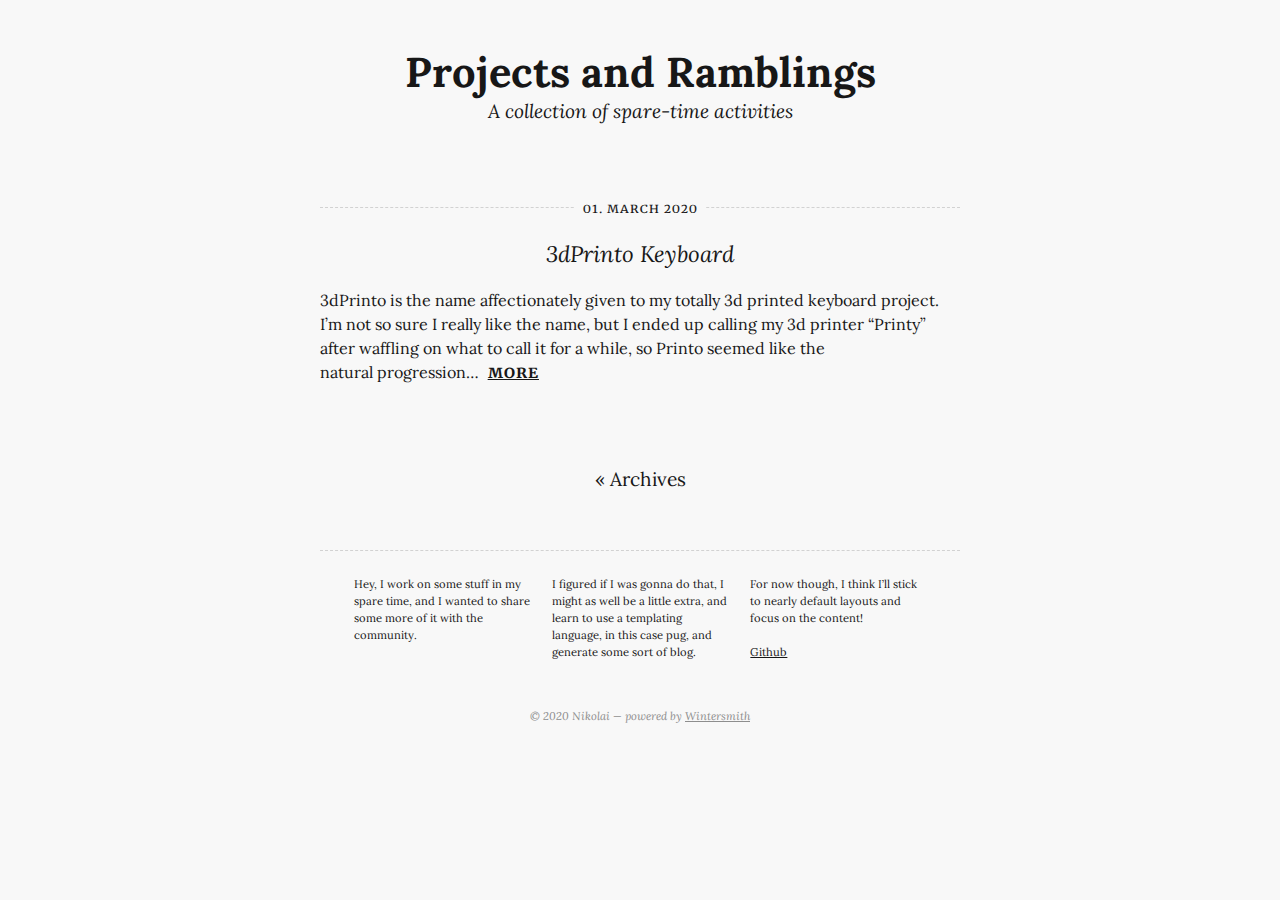
<file: index.html>
<!DOCTYPE html>
<html lang="en">
  <head>
    <meta charset="utf-8">
    <meta http-equiv="X-UA-Compatible" content="IE=edge,chrome=1">
    <meta name="viewport" content="width=device-width">
    <title>Projects and Ramblings
    </title>
    <link rel="alternate" href="http://projects.sniko.club/feed.xml" type="application/rss+xml" title="A collection of spare-time activities">
    <link rel="stylesheet" href="//fonts.googleapis.com/css?family=Lora:400,700,400italic,700italic|Anonymous+Pro:400,700,400italic,700italic|Merriweather:400,700,300">
    <link rel="stylesheet" href="/css/main.css">
  </head>
  <body>
    <header class="header">
      <div class="content-wrap">
        <div class="logo">
          <h1><a href="http://projects.sniko.club">Projects and Ramblings</a></h1>
          <p class="description">A collection of spare-time activities</p>
        </div>
      </div>
    </header>
    <div id="content">
      <div class="content-wrap">
        <article class="article intro">
          <header>
            <p class="date"><span>01. March 2020</span></p>
            <h2><a href="/articles/3d-printo-keyboard-build-log/">3dPrinto Keyboard</a></h2>
          </header>
          <section class="content"><p>3dPrinto is the name affectionately given to my totally 3d printed keyboard project. I’m not so sure I really like the name, but I ended up calling my 3d printer “Printy” after waffling on what to call it for a while, so Printo seemed like the natural<span class="widont">&nbsp;</span>progression…</p>

            <p class="more"><a href="/articles/3d-printo-keyboard-build-log/">more</a></p>
          </section>
        </article>
      </div>
    </div>
    <footer>
      <div class="content-wrap">
        <div class="nav"><a href="/archive.html">&laquo; Archives</a>
        </div>
        <section class="about"><p>Hey, I work on some stuff in my spare time, and I wanted to share some more of it with the community. </p>
<p>I figured if I was gonna do that, I might as well be a little extra, and learn to use a templating language, in this case pug, and generate some sort of blog. </p>
<p>For now though, I think I’ll stick to nearly default layouts and focus on the content! </p>
<p><a href="https://github.com/purxiz">Github</a> </p>

        </section>
        <section class="copy">
          <p>&copy; 2020 Nikolai &mdash; powered by&nbsp;<a href="https://github.com/jnordberg/wintersmith">Wintersmith</a></p>
        </section>
      </div>
    </footer>
  </body>
</html>
</file>
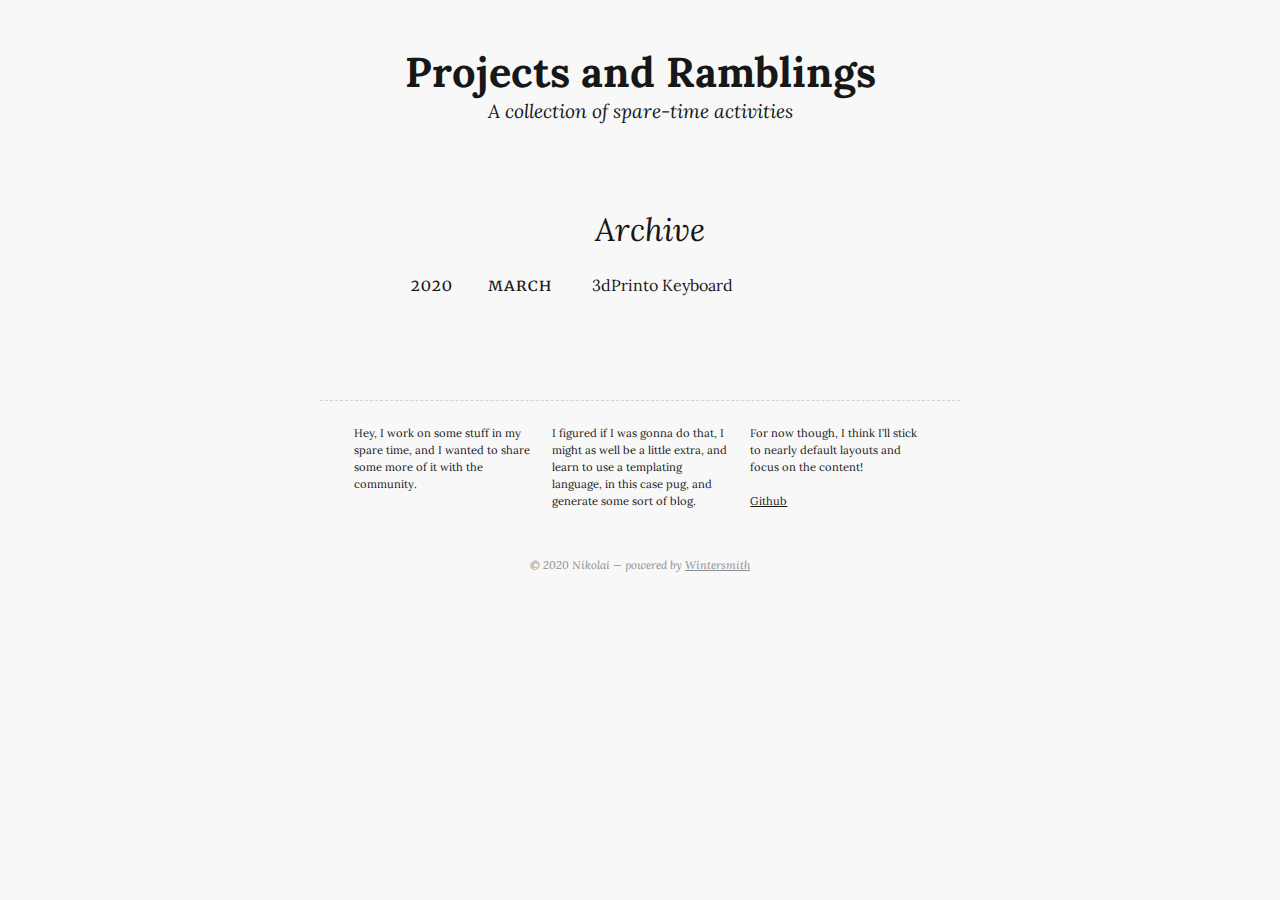
<file: archive.html>
<!DOCTYPE html>
<html lang="en">
  <head>
    <meta charset="utf-8">
    <meta http-equiv="X-UA-Compatible" content="IE=edge,chrome=1">
    <meta name="viewport" content="width=device-width">
    <title>Projects and Ramblings
    </title>
    <link rel="alternate" href="http://projects.sniko.club/feed.xml" type="application/rss+xml" title="A collection of spare-time activities">
    <link rel="stylesheet" href="//fonts.googleapis.com/css?family=Lora:400,700,400italic,700italic|Anonymous+Pro:400,700,400italic,700italic|Merriweather:400,700,300">
    <link rel="stylesheet" href="/css/main.css">
  </head>
  <body>
    <header class="header">
      <div class="content-wrap">
        <div class="logo">
          <h1><a href="http://projects.sniko.club">Projects and Ramblings</a></h1>
          <p class="description">A collection of spare-time activities</p>
        </div>
      </div>
    </header>
    <div id="content">
      <div class="content-wrap">
        <section class="archive">
          <h2>Archive</h2>
          <ul>
            <li><span class="year-label" style="line-height:2.2em">2020</span>
              <ul style="margin-left:4em">
                <li><span class="month-label" style="line-height:2.2em">March</span>
                  <ul style="margin-left:7em">
                    <li style="height:2.2em;line-height:2.2em"><a href="/articles/3d-printo-keyboard-build-log/">3dPrinto Keyboard</a></li>
                  </ul>
                </li>
              </ul>
            </li>
          </ul>
        </section>
      </div>
    </div>
    <footer>
      <div class="content-wrap">
        <section class="about"><p>Hey, I work on some stuff in my spare time, and I wanted to share some more of it with the community. </p>
<p>I figured if I was gonna do that, I might as well be a little extra, and learn to use a templating language, in this case pug, and generate some sort of blog. </p>
<p>For now though, I think I’ll stick to nearly default layouts and focus on the content! </p>
<p><a href="https://github.com/purxiz">Github</a> </p>

        </section>
        <section class="copy">
          <p>&copy; 2020 Nikolai &mdash; powered by&nbsp;<a href="https://github.com/jnordberg/wintersmith">Wintersmith</a></p>
        </section>
      </div>
    </footer>
  </body>
</html>
</file>
<file: css/main.css>
h1, h2, h3, h4, h5, h6, p, body, a, img, ul, ol, blockquote, pre {
  margin: 0; padding: 0; border: 0;
}

body {
  font-family: 'Lora', serif;
  font-size: 16px;
  line-height: 1.52;
  background-color: #f8f8f8;
  text-rendering: optimizeLegibility;
}

.content-wrap {
  width: 40em;
  margin: 0 auto;
}

body, a {
  color: #171717;
}

a:hover {
  color: #ff8000;
  text-decoration: underline;
}

p {
  margin-bottom: 1.52em;
}

pre {
  font-size: 0.9em;
  overflow: auto;
  background: #fff;
  border: 1px dashed #d2d2d2;
  border-radius: 0.25em;
  margin-bottom: 1.8em;
  padding: 1em;
}

h1 {
  font-size: 2em;
  margin-bottom: 1em;
}

h2 {
  font-size: 1.2em;
  font-weight: 400;
  line-height: 1.43;
  margin-bottom: 1.35em;
}

h3 {
  font-style: italic;
  text-align: center;
  font-weight: 400;
  font-size: 1.4em;
  margin-top: 1.8em;
  margin-bottom: 0.8em;
}

ol, ul {
  margin: 0 1.4em 1.4em 4em;
}

li {
  margin-bottom: 0.5em;
}

blockquote {
  margin: 1.2em 3em;
  padding-left: 1em;
  font-style: italic;
}

hr {
  border: 0;
  border-top: 1px dashed #d2d2d2;
  height: 0;
  margin: 1.6em 0;
}

/* back button above header */

.back {
  padding: 0.5em 0 0 1em;
  font-size: 0.8em;
  text-decoration: none;
  position: absolute;
  top: 0;
  
}

/* page header */

.header {
  margin: 2.5em 0 5em;
}

.header h1 {
  font-size: 2.6em;
  text-align: center;
  font-weight: 700;
  margin: 0;
}

.header a, .header a:hover {
  text-decoration: none;
  color: #171717;
}

.header .author {
  font-family: 'Merriweather', serif;
  font-variant: small-caps;
  text-transform: lowercase;
  text-rendering: auto;
  text-align: center;
  font-weight: 400;
  letter-spacing: 1px;
}

.header .smaller {
  font-size: 20px;
}

.header .description {
  font-size: 1.2em;
  font-style: italic;
  text-align: center;
  margin-top: -0.3em;
}

body.article-detail > header h1 {
  font-size: 2.5em;
  font-style: italic;
  font-weight: 400;
  margin-bottom: -0.2em;
}

body.article-detail > header {
  margin-bottom: 3em;
}

/* page footer */

footer {
  margin: 3em 0;
}

footer .nav {
  text-align: center;
  margin-top: 5em;
  margin-bottom: 3.5em;
}

footer .nav a {
  padding: 0 0.5em;
  font-size: 1.2em;
  text-decoration: none;
}

footer .about {
  border-top: 1px dashed #d2d2d2;
  padding: 2.2em 3em;
  font-size: 0.7em;
  -webkit-column-count: 3;
  -moz-column-count: 3;
  -ms-column-count: 3;
  column-count: 3;
  -webkit-column-gap: 2em;
  -moz-column-gap: 2em;
  -ms-column-gap: 2em;
  column-gap: 2em;
}

footer .copy {
  text-align: center;
  font-size: 0.7em;
  font-style: italic;
  margin-top: 1em;
}

footer .copy, footer .copy a {
  color: #8e8e8e;
}

/* article */

.article {
  margin: 3em 0 4em;
}

.article header {
  border-top: 1px dashed #d2d2d2;
}

.article header h2 {
  font-style: italic;
  text-align: center;
  font-weight: 400;
  margin: 0.8em 0;
  font-size: 1.4em;
}

.article header h2 a {
  text-decoration: none;
}

.article header .date {
  text-align: center;
  font-size: 0.8em;
  margin-top: -0.7em;
}

.article header .date span {
  background-color: #f8f8f8;
  padding: 0 0.7em;
}

.article.intro .content p {
  display: inline;
}

.article.intro .content .more {
  text-decoration: underline;
  font-weight: 700;
  padding-left: 0.3em;
}

.article .content img {
  display: block;
  width: 100%;
}

.more, .date {
  font-family: 'Merriweather', serif;
  font-variant: small-caps;
  text-transform: lowercase;
  font-weight: 400;
  text-rendering: auto;
  letter-spacing: 1px;
}

/* archive */

.archive {
  width: 32em;
  margin: 5em auto 6em;
  padding-left: 2em;
}

.archive h2 {
  font-size: 2em;
  margin: 0;
  margin-left: 6.1em;
  margin-bottom: 0.5em;
  font-style: italic;
}

.archive a, .archive span{
  display: block;
  float: left;
  margin-bottom: -1px;
  text-decoration: none;
}

.archive li:not(:last-child) {
  border-bottom: 1px solid #d2d2d2;
  margin-bottom: -1px;
}

.archive a.last, .archive span.last {
  border: 0;
  margin-bottom: 0;
}

.archive a {
  width: 21em;
  text-indent: 1em;
  white-space: nowrap;
  overflow: hidden;
  display: inline-block;
  text-overflow: ellipsis;
}

.archive .year-label,
.archive .month-label{
  width: 4em;
  font-family: 'Merriweather', serif;
  font-variant: small-caps;
  text-transform: lowercase;
  font-weight: 400;
  text-rendering: auto;
  letter-spacing: 1px;
  text-align: center;
}

.archive .month-label {
  width: 7em;
}

.archive ul {
  list-style: none;
  margin: 0;
  overflow: hidden;
}

.archive ul li {
  margin: 0;
}

/* code styling */

code {
  font-family: 'Anonymous Pro', monospace;
  font-size: 0.85em;
  color: #000;
}

pre code {
  display: block;
  line-height: 1.1;
}

p code {
  padding: 0.1em 0.3em 0.2em;
  border-radius: 0.3em;
  position: relative;
  background: #fffff3;

  white-space: nowrap;
}

/* syntax hl stuff */

code.lang-markdown {
  color: #424242;
}

code.lang-markdown .header,
code.lang-markdown .strong {
  font-weight: bold;
}

code.lang-markdown .emphasis {
  font-style: italic;
}

code.lang-markdown .horizontal_rule,
code.lang-markdown .link_label,
code.lang-markdown .code,
code.lang-markdown .header,
code.lang-markdown .link_url {
  color: #555;
}

code.lang-markdown .blockquote,
code.lang-markdown .bullet {
  color: #bbb;
}

/* Tomorrow Theme */
/* http://jmblog.github.com/color-themes-for-google-code-highlightjs */
/* Original theme - https://github.com/chriskempson/tomorrow-theme */
/* http://jmblog.github.com/color-themes-for-google-code-highlightjs */
.tomorrow-comment, pre .comment, pre .title {
  color: #8e908c;
}

.tomorrow-red, pre .variable, pre .attribute, pre .tag, pre .regexp, pre .ruby .constant, pre .xml .tag .title, pre .xml .pi, pre .xml .doctype, pre .html .doctype, pre .css .id, pre .css .class, pre .css .pseudo {
  color: #c82829;
}

.tomorrow-orange, pre .number, pre .preprocessor, pre .built_in, pre .literal, pre .params, pre .constant {
  color: #f5871f;
}

.tomorrow-yellow, pre .class, pre .ruby .class .title, pre .css .rules .attribute {
  color: #eab700;
}

.tomorrow-green, pre .string, pre .value, pre .inheritance, pre .header, pre .ruby .symbol, pre .xml .cdata {
  color: #718c00;
}

.tomorrow-aqua, pre .css .hexcolor {
  color: #3e999f;
}

.tomorrow-blue, pre .function, pre .python .decorator, pre .python .title, pre .ruby .function .title, pre .ruby .title .keyword, pre .perl .sub, pre .javascript .title, pre .coffeescript .title {
  color: #4271ae;
}

.tomorrow-purple, pre .keyword, pre .javascript .function {
  color: #8959a8;
}

/* media queries */

@media (min-width: 1600px) {
  body { font-size: 22px; }
}

@media (max-width: 900px) {
  body { font-size: 18px; }
}

@media (max-width: 690px) {
  .content-wrap {
    width: auto;
    padding: 0 1em;
  }
  .header {
    margin: 1em 0;
  }
  .header h1 {
    font-size: 1.4em;
    margin-bottom: 0.6em;
  }
  .header .description {
    font-size: 1em;
  }
  .article {
    margin: 1em 0 2.5em;
  }
  .archive {
    width: 80%;
    margin: 0 auto;
  }
  .archive * {
    float: none !important;
    line-height: 1.6 !important;
    width: 100% !important;
    height: auto !important;
    text-align: left !important;
    border: 0 !important;
    margin: 0 !important;
  }
  footer .nav {
    margin: 1em 0;
  }
  footer .about {
    padding: 0;
    font-size: 0.9em;
    padding-top: 1.6em;
    -webkit-column-count: 1;
    -moz-column-count: 1;
    -ms-column-count: 1;
    column-count: 1;
  }
  footer .about p {
    margin-bottom: 1em;
  }
}
</file>
